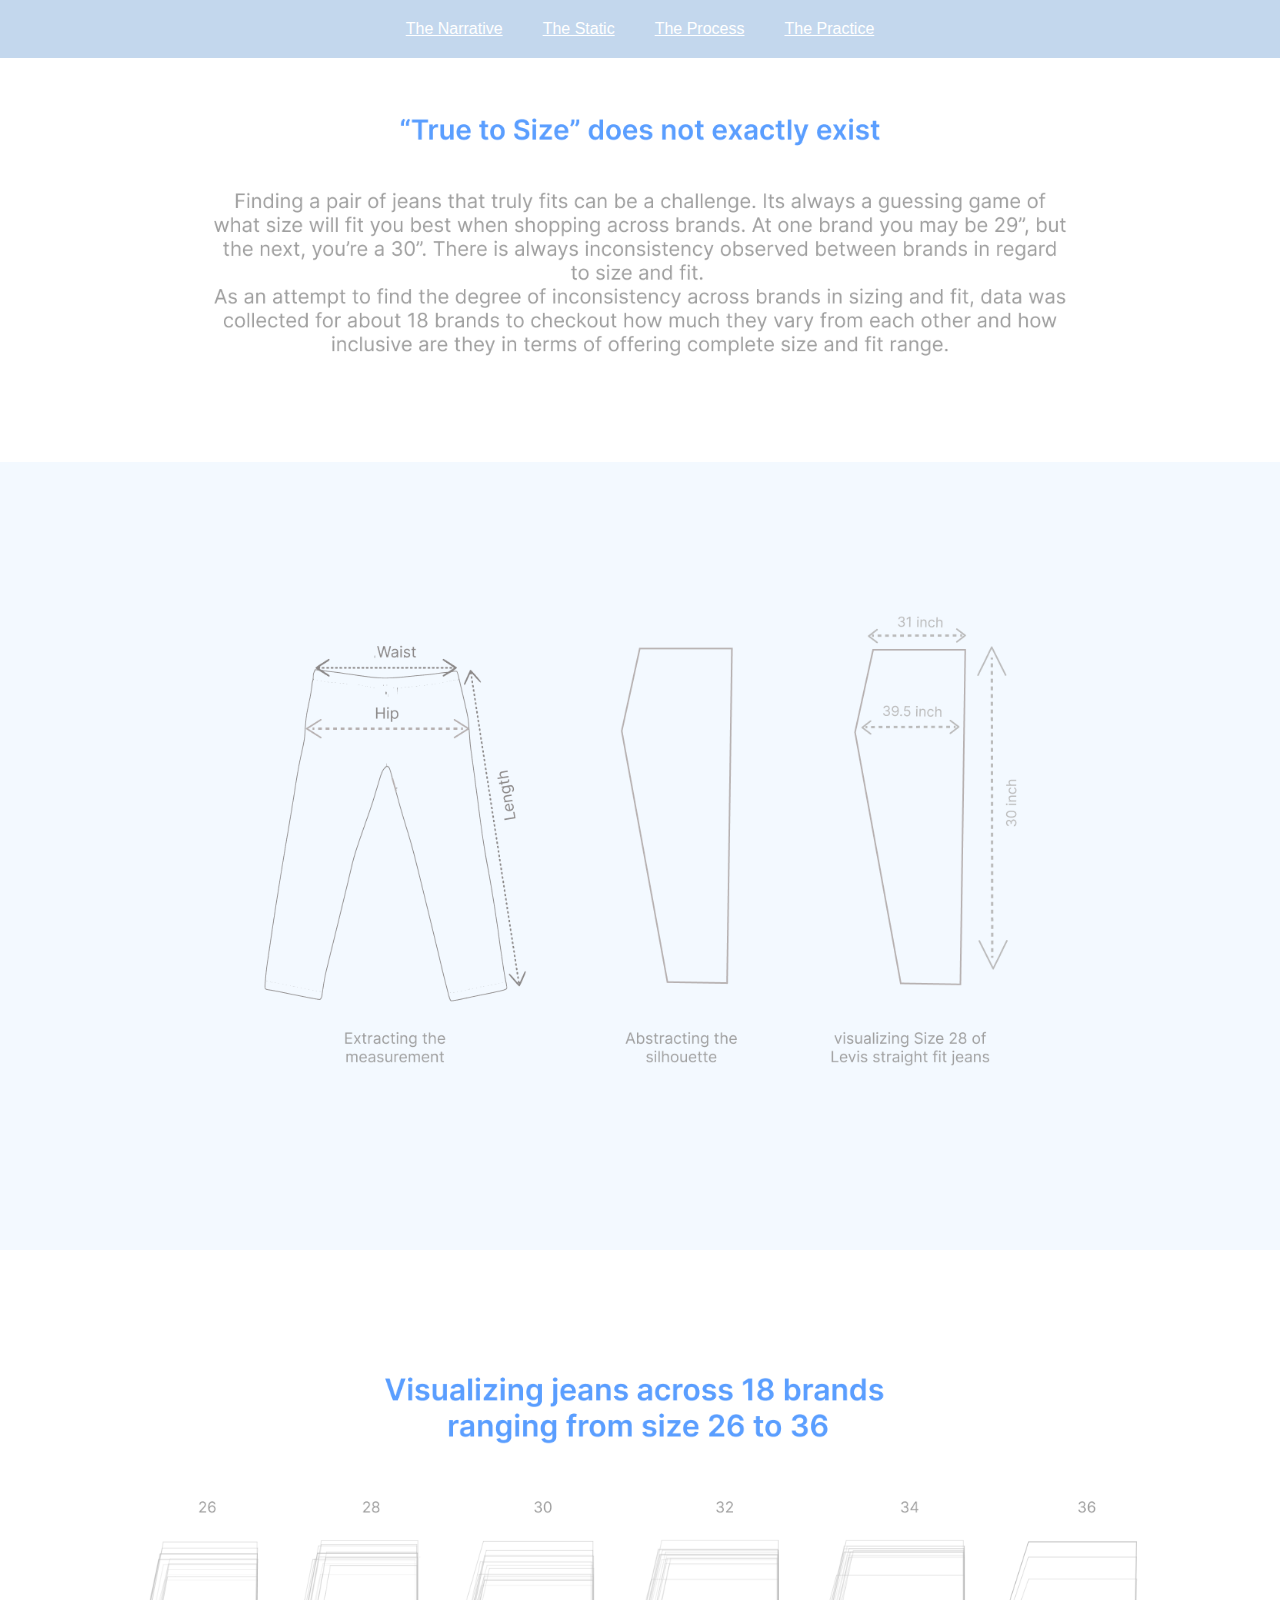
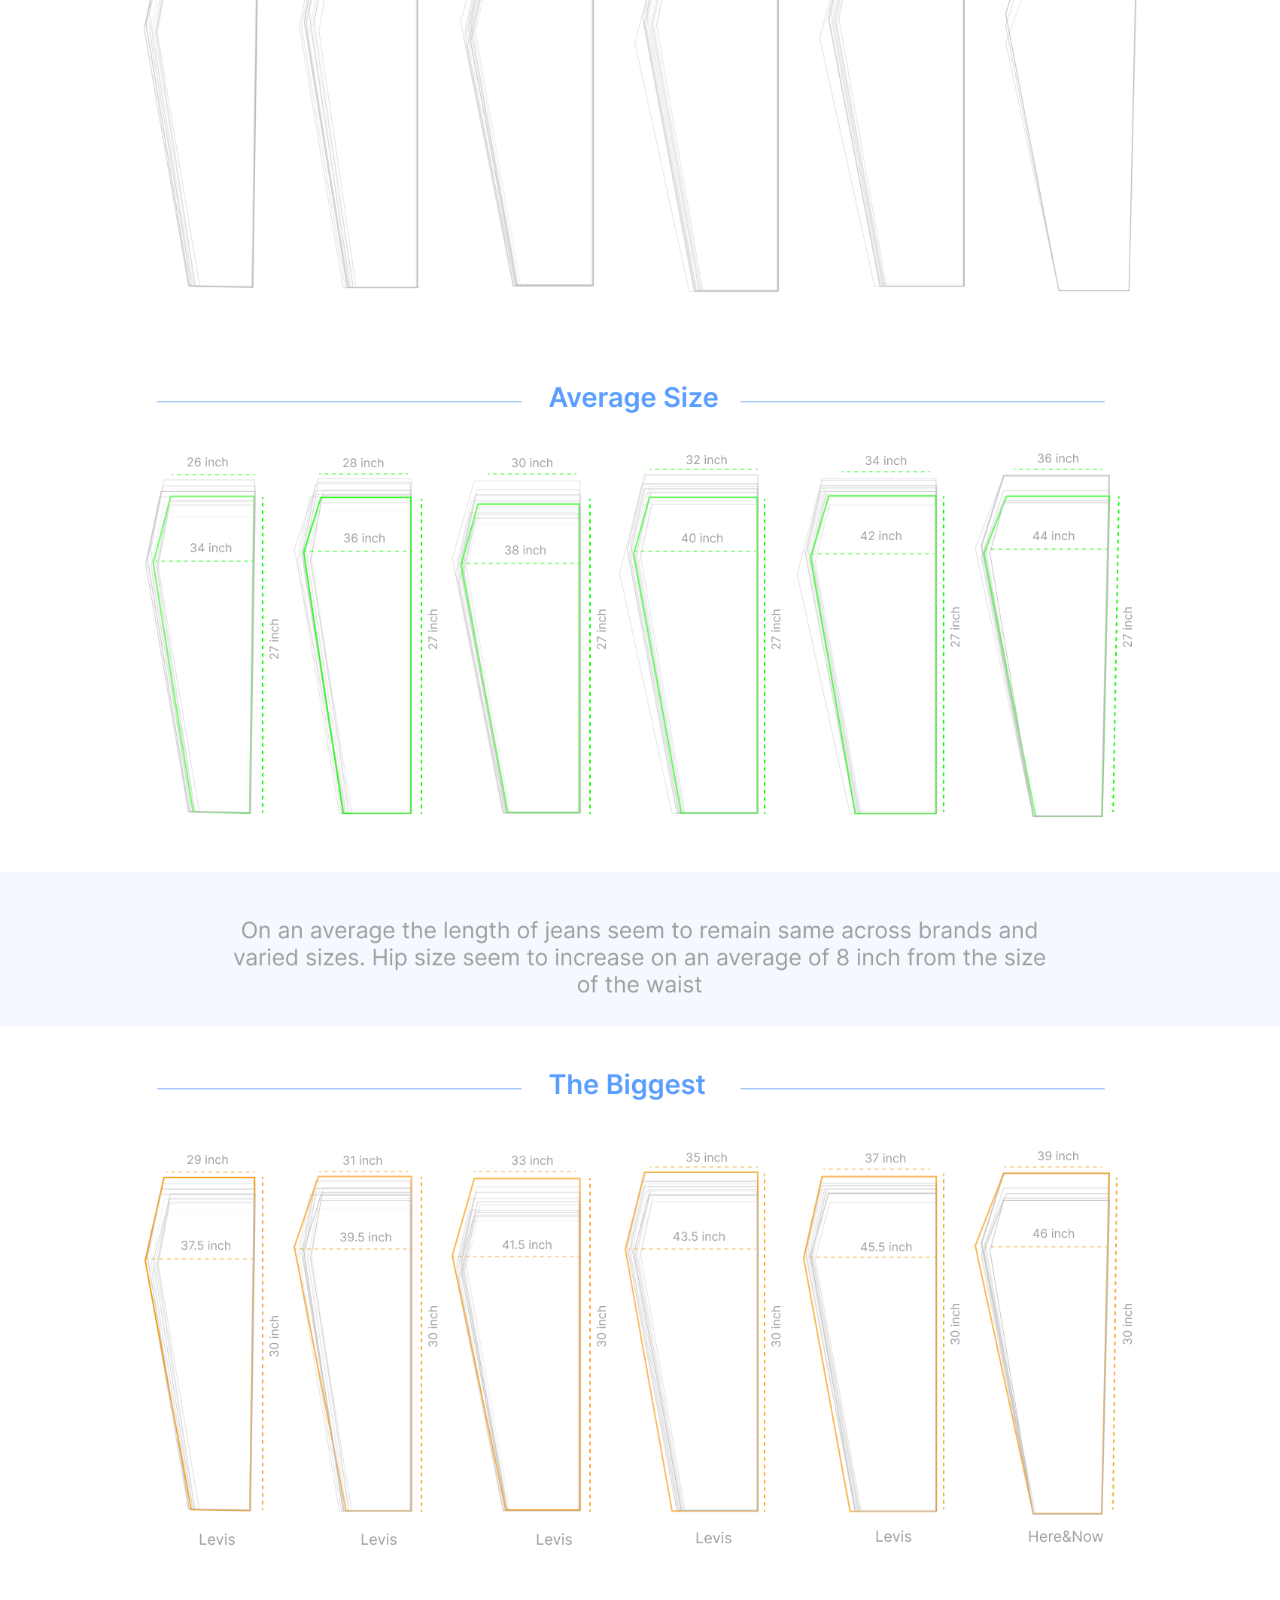
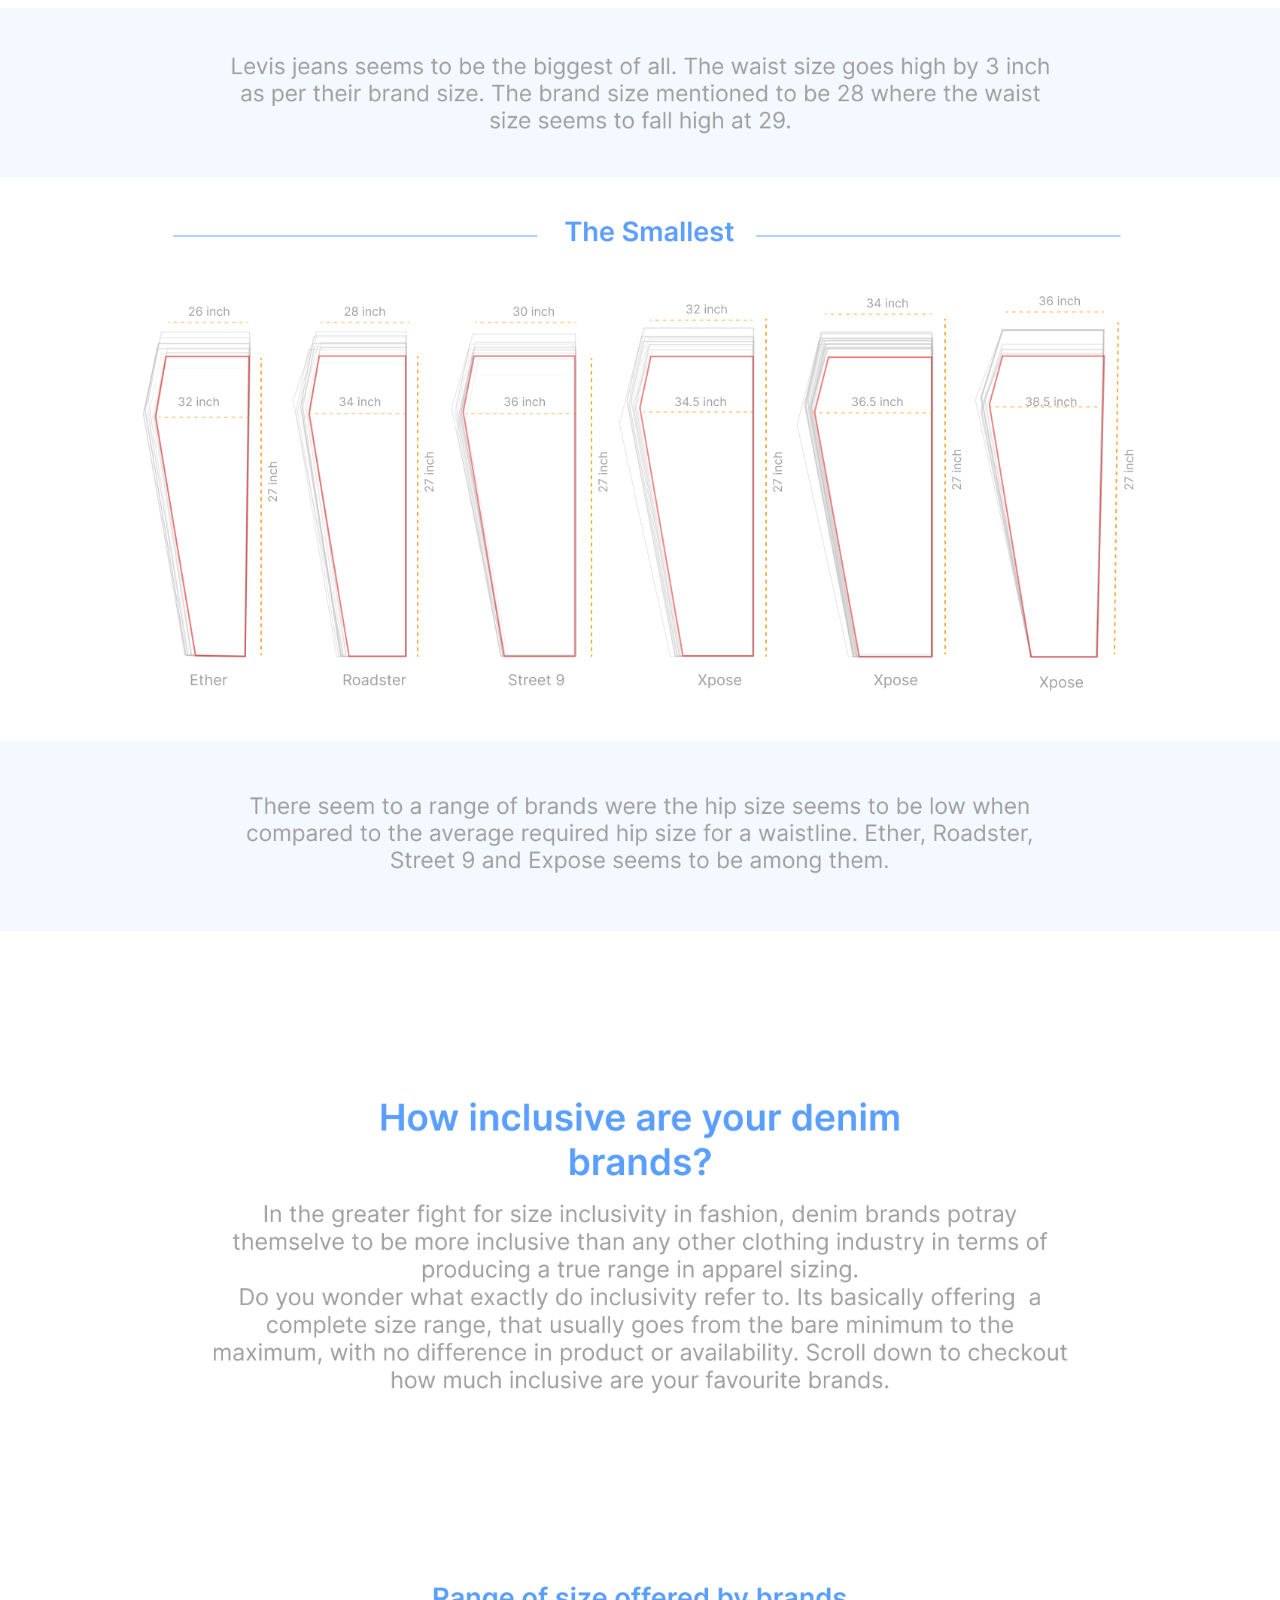
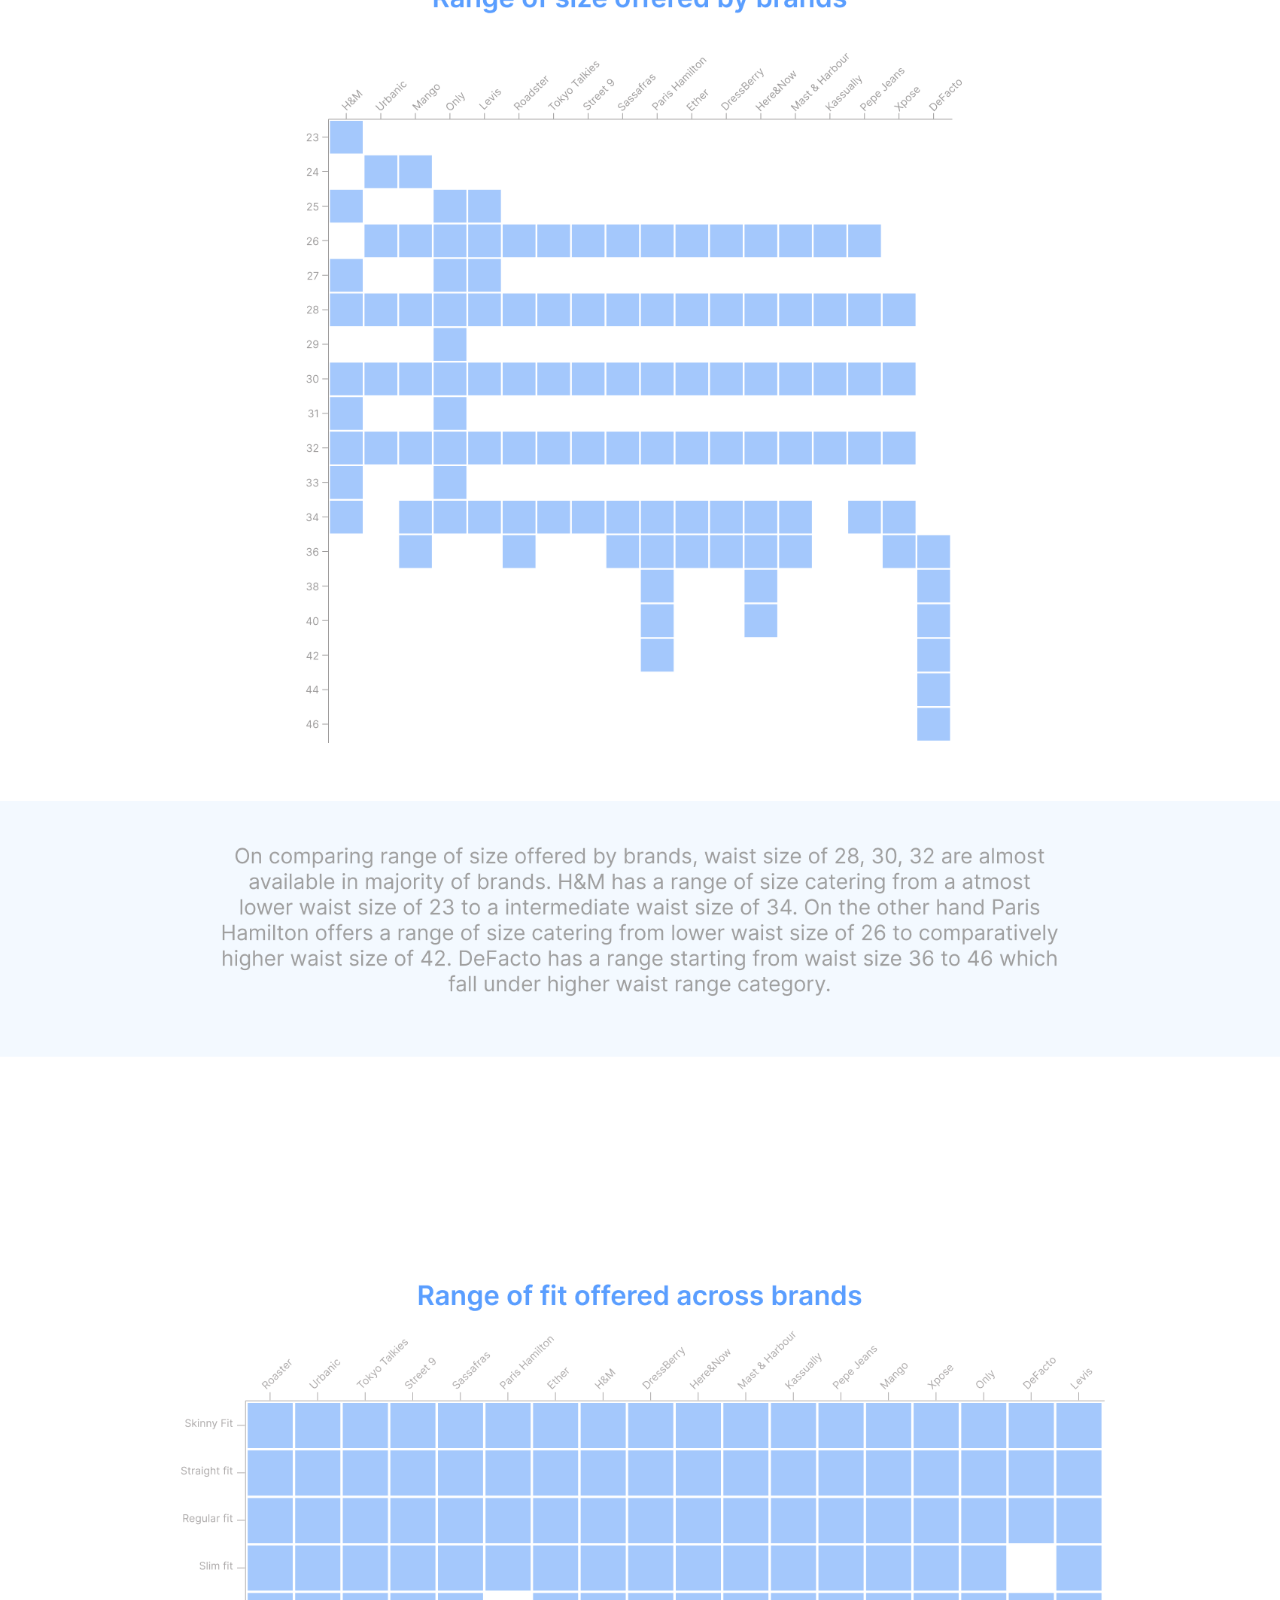
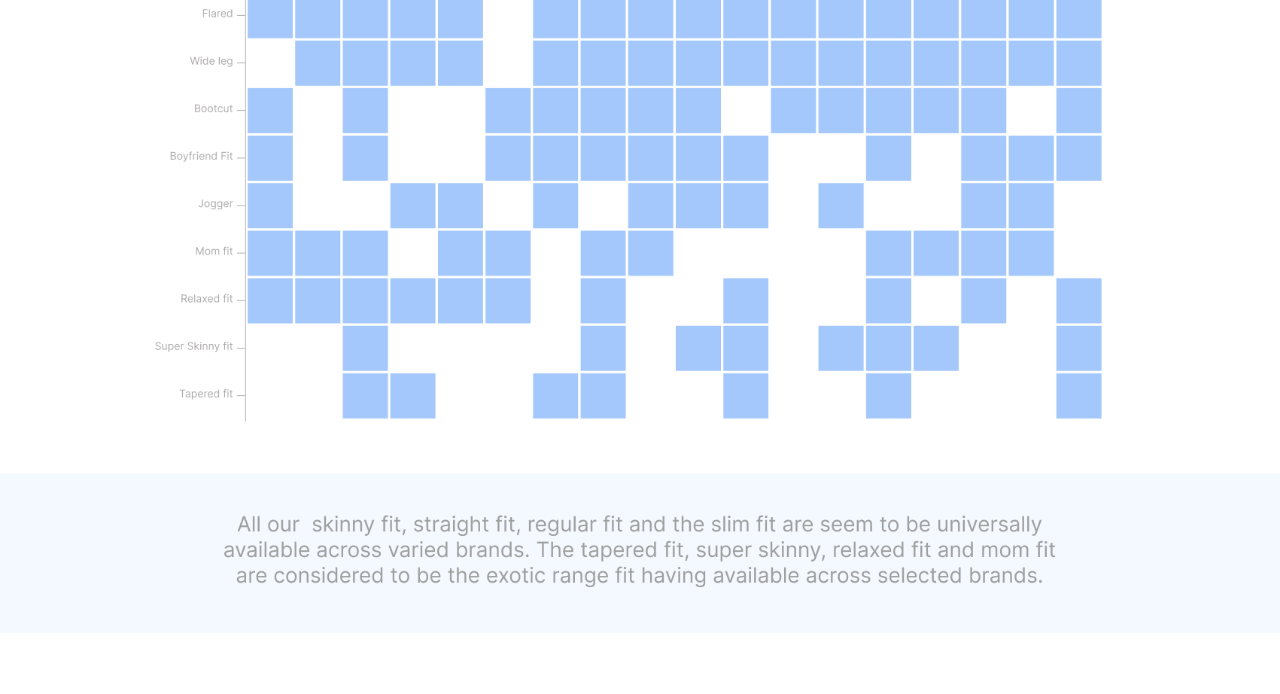
<file: index.html>
<!DOCTYPE html>
<html lang="en">

<head>
    <meta charset="UTF-8">
    <meta http-equiv="X-UA-Compatible" content="IE=edge">
    <meta name="viewport" content="width=device-width, initial-scale=1.0">
    <title>Document</title>
    <link rel="stylesheet" href="style.css">
</head>

<body>
    <header>
        <nav>
            <a href="/">The Narrative</a>
            <a href="/static">The Static</a>
            <a href="/process">The Process</a>

            <a href="/practice">The Practice</a>
        </nav>
    </header>
    <main>




        <section>
            <div class="flexbox">
                

                <img src="./images/6.png" alt="">

            </div>
        </section>


        <section>

            <div class="flexbox">
                <img src="./images/4.png">

            </div>


        </section>

        <section>
            <h2 id="images"> </h2>
            <div class="flexbox">
                <img src="./images/5.png">


            </div>

        </section>



        </section>

        <section>
            <h2 id="images"> </h2>
            <div class="flexbox">
                <img src="./images/7.png">

            </div>

        </section>

    

    <section>
        <h2 id="images"> </h2>
        <div class="flexbox">
            <img src="./images/8.png">

        </div>

    </section>
    <section>
        <h2 id="images"> </h2>
        <div class="flexbox">
            <img src="./images/9.png">

        </div>

    </section>


    </main>
</body>

</html>
</file>
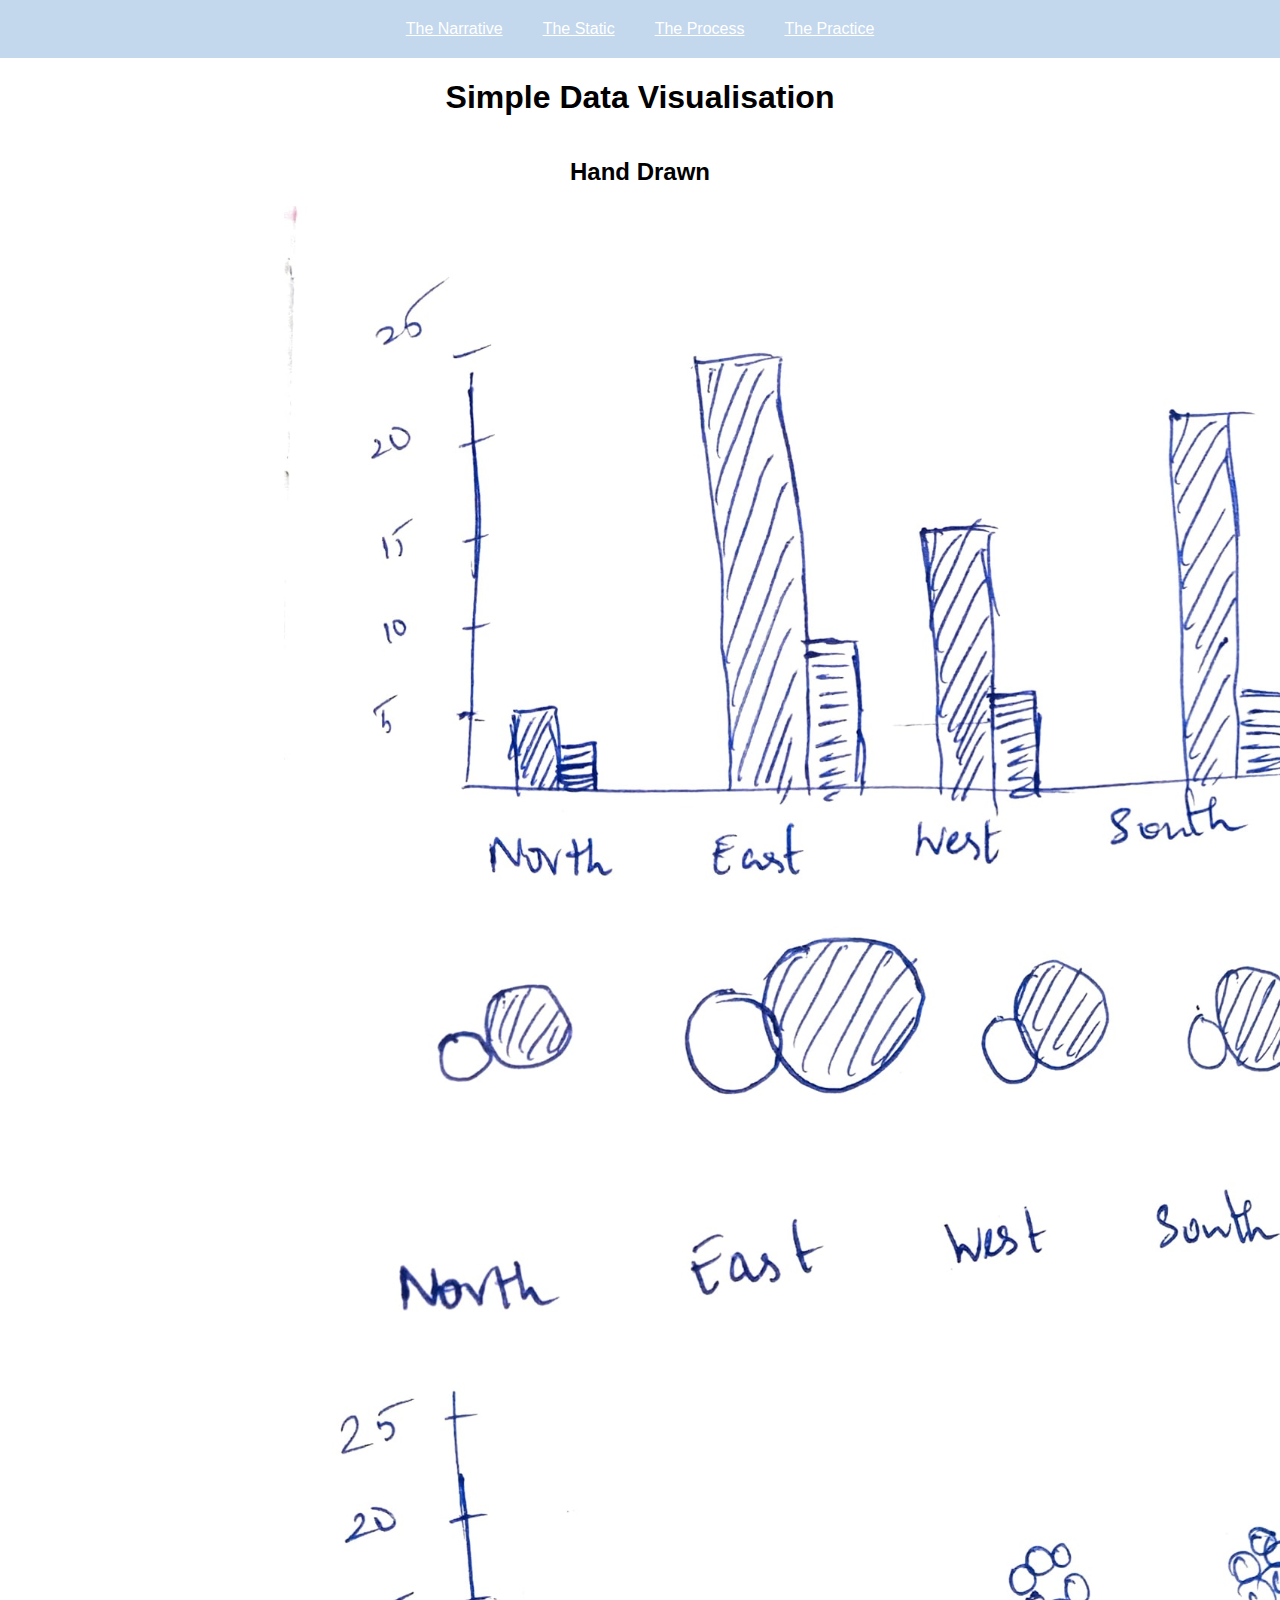
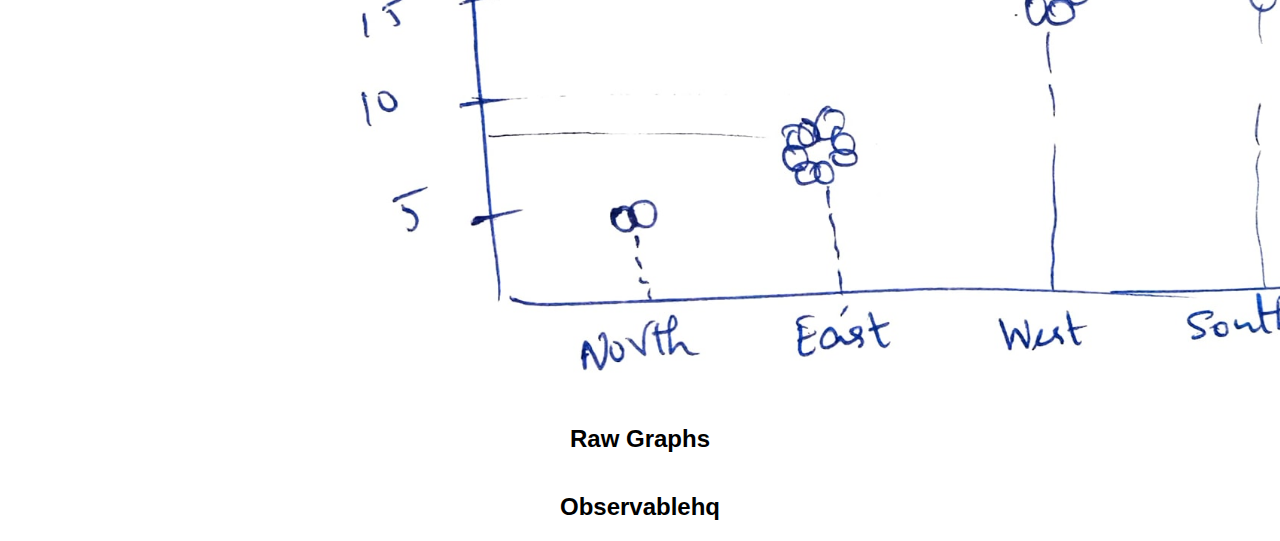
<file: practice/index.html>
<!DOCTYPE html>
<html lang="en">

 <head>
  <meta name="viewport" content="width=device-width, initial-scale=1">
  <title>Jeans | T Kowsalya</title> 
  <link rel="stylesheet" href="/style_copy.css">
 </head>


 <body>

  <header>
    <nav> 
      
      <a href="/">The Narrative</a>
      <a href="/static">The Static</a>
      <a href="/process">The Process</a>
      
      <a href="/practice">The Practice</a>
    </nav>
  </header>

   <main>
  
    <h1>Simple Data Visualisation</h1> 
    <section>
      <h2>Hand Drawn</h2>
    </section id="vis">
    <img src="/images/1.jpeg">
    <img src="/images/2.jpeg">
    <img src="/images/3.jpeg">
    </section>
</section>

    <section>
      <h2>Raw Graphs</h2>
    </section>

    <section>
      <h2>Observablehq</h2>
    </section>

   </main>
 
</body>
</html>
</file>
<file: style.css>
* {
  box-sizing: border-box;
}

html {
  font-family: Arial, Helvetica, sans-serif;
}

body {
  padding: 0;
  margin: 0;
}

header {
  padding: 20px 0;
  text-align: center;
  background-color: rgba(185, 209, 234, 0.863);
  color: black;
}

nav {
  display: flex;
  justify-content: center;
  gap: 40px;
}

nav > a {
  color: white;
}

main {
  max-width: 80ch;
  margin: 0 auto;
}

.flexbox {
  display: flex;
  flex-wrap: wrap;
  gap: 2
  0
  px;

}

img {
  width: 100vw;
  
}


h1 {
  text-align: center;
}
#vis{

  width: 50px;
  height: 50px;
}

section {
  display: flex;
  align-items: center;
  justify-content: center;
  flex-direction: column;
}
</file>
<file: style_copy.css>
* {
  box-sizing: border-box;
}

html {
  font-family: Arial, Helvetica, sans-serif;
}

body {
  padding: 0;
  margin: 0;
}

header {
  padding: 20px 0;
  text-align: center;
  background-color: rgba(185, 209, 234, 0.863);
  color: black;
}

nav {
  display: flex;
  justify-content: center;
  gap: 40px;
}

nav > a {
  color: white;
}

main {
  max-width: 80ch;
  margin: 0 auto;
}

.flexbox {
  display: flex;
  flex-wrap: wrap;
  gap: 2
  0
  px;

}

img {
  width: 100vw;
  
}


h1 {
  text-align: center;
}
#vis{

  width: 50px;
  height: 50px;
}

section {
  display: flex;
  align-items: center;
  justify-content: center;
  flex-direction: column;
}
</file>
